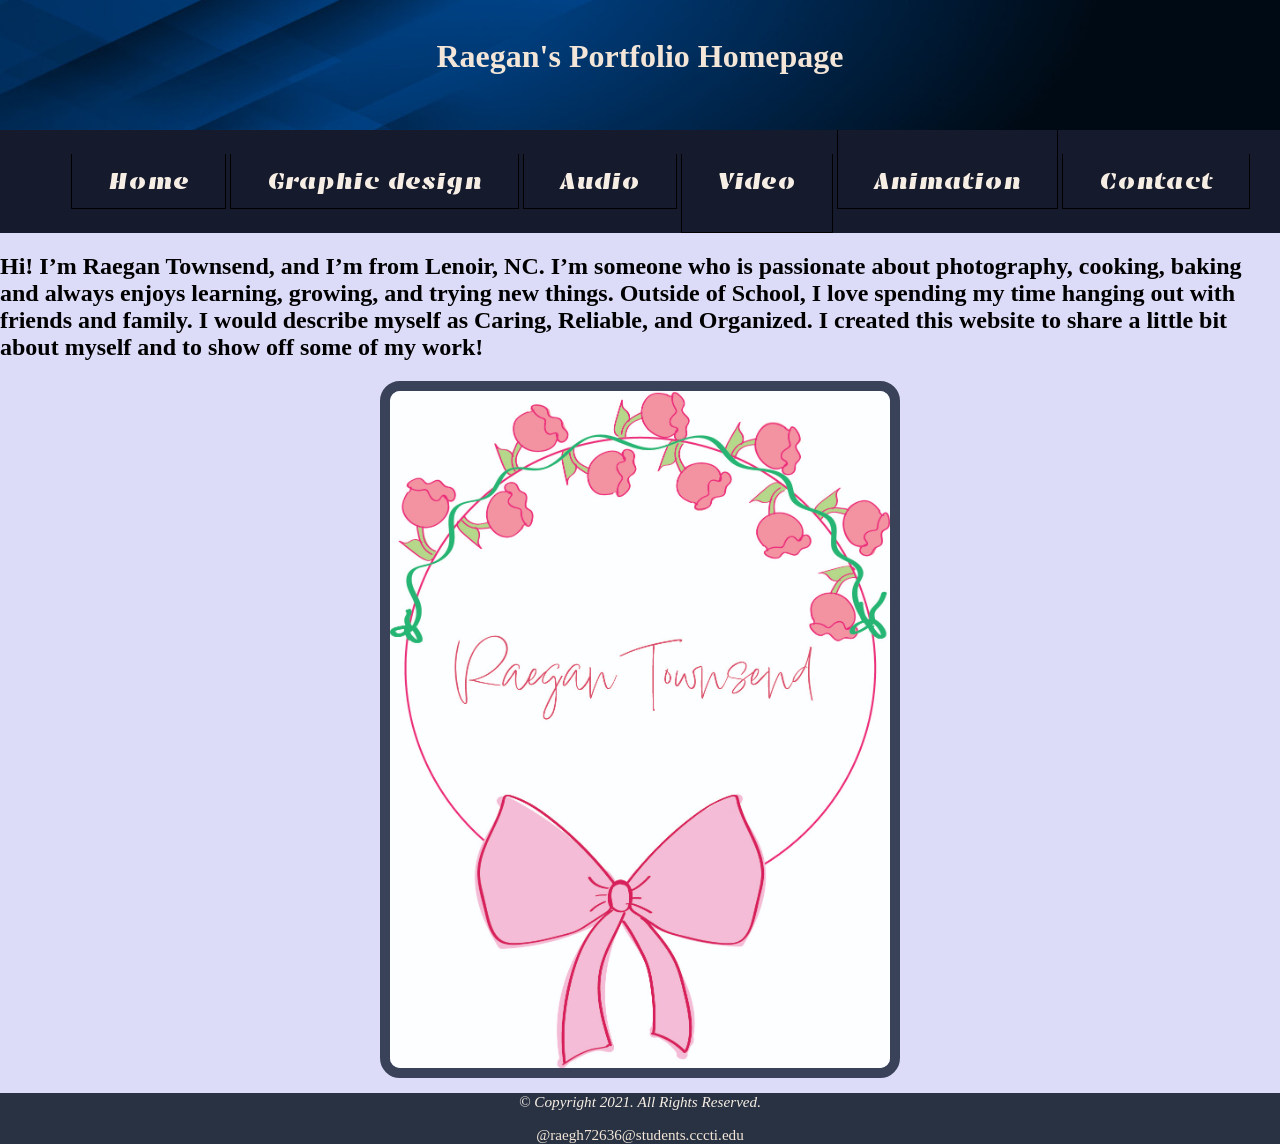
<file: index.html>
<!DOCTYPE html>

<!-- Student Name:Raegan Townsend
File Name:homepage.html
Date:08/26/2026></Student-->

<html lang="en">
<head>
<link rel="stylesheet" href="css/style.css">
<title>Raegan's Portfolio</title>
<meta charset="UTF-8">
<meta name="viewport" content="width=device-width" initial-scale="1.0">
<link rel="preconnect" href="https://fonts.googleapis.com">
<link rel="preconnect" href="https://fonts.gstatic.com" crossorigin>
<link href="https://fonts.googleapis.com/css2?family=Emblema+One&family=Lora:ital,wght@0,400..700;1,400..700&family=Playfair+Display:ital,wght@0,400..900;1,400..900&display=swap" rel="stylesheet">
</head>
<div id="wrapper"></div>
<body>
 <header><h1>Raegan's Portfolio Homepage </h1></header>
<a href><img src="images/banner.jpg" alt="banner" class="banner"></a>

</header>

 <nav>
  
 <ul>
  <li> <a href="index.html">Home</a></li>
    <li> <a href="graphic.html">Graphic design</a> </li>
    <li> <a href="audio.html">Audio</a> </li>
    <li> <a href="video.html">Video<a> </li>
    <li> <a href="animation.html">Animation</a> </li>
    <li> <a href="contact.html">Contact</a> </li>
  </ul> 

 </nav>
 <h2>Hi! I’m Raegan Townsend, and I’m from Lenoir, NC. I’m someone who is passionate about photography, cooking, baking 
  and always enjoys learning, growing, and trying new things. Outside of
  School, I love spending my time hanging out with friends and family. I would describe myself as Caring, Reliable, and Organized.
   I created this website to share a little bit about myself and to show off some of my work!
 </h2>

    
<center><img src="images/Townsend_R_Logo.jpg" alt="Logo" width="500px" div class="meow"></center>
    <footer>
   
  <p><i>&copy;  Copyright 2021. All Rights Reserved.</i></p>
  
    <a href="mailto:contact @raegh72636@students.cccti.edu">@raegh72636@students.cccti.edu</a>
</footer>
</body>
</div>
</html>
</file>
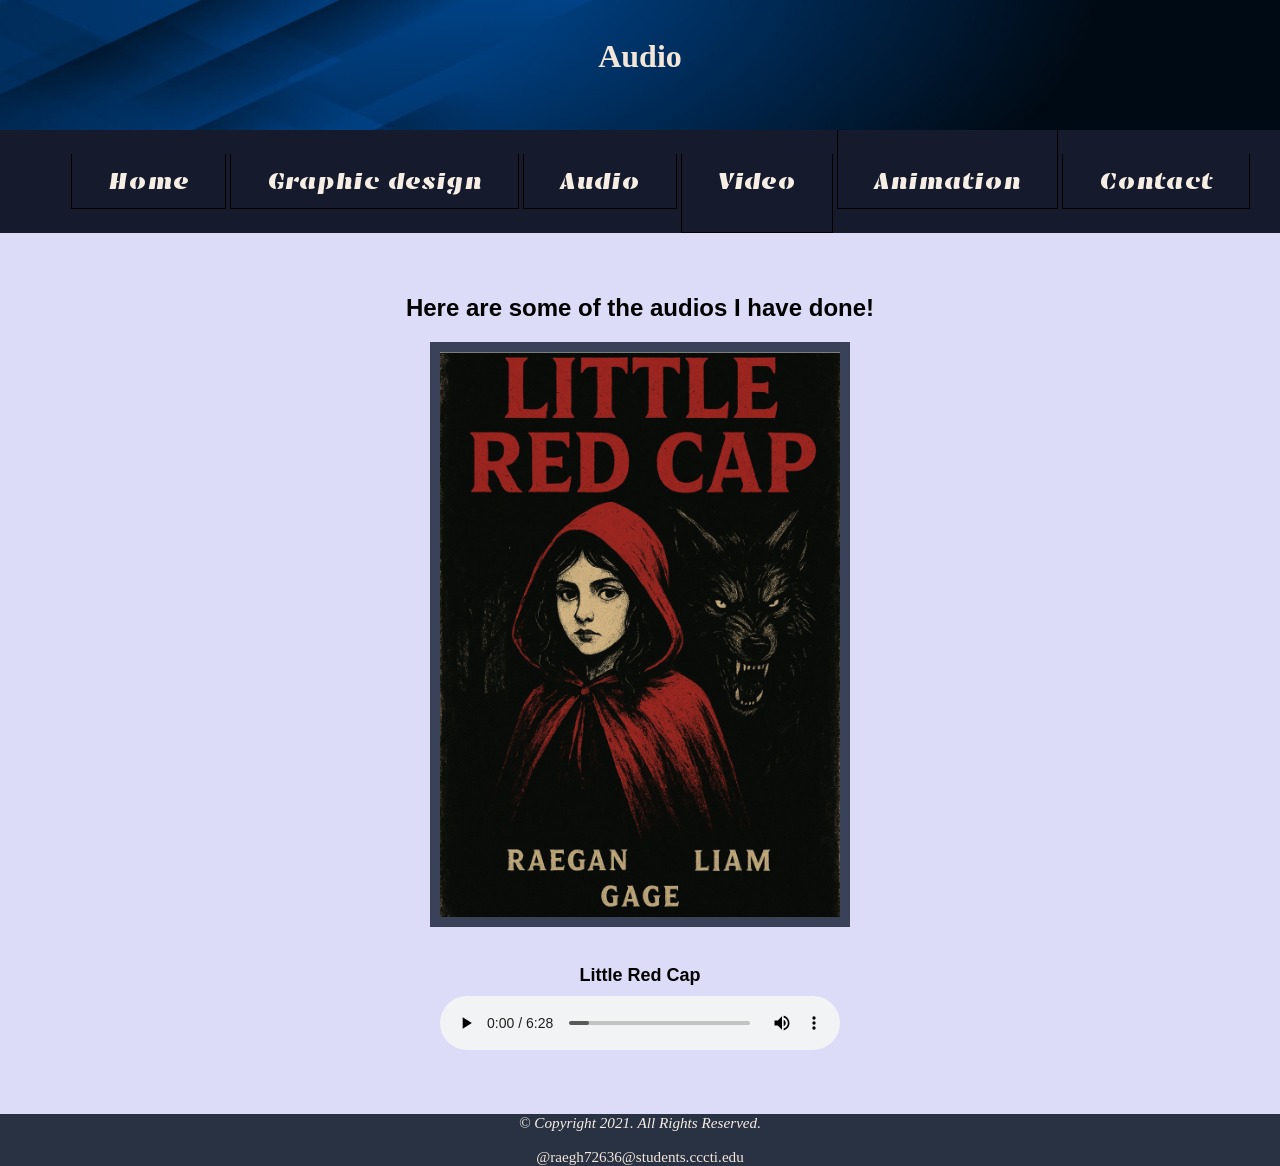
<file: audio.html>
<!DOCTYPE html>

<!-- Student Name:Raegan Townsend
File Name:audio.html
Date:10/05/2026></Student-->

<html lang="en">
<head>

<title>Audio</title>
<meta charset="UTF-8">
<meta name="viewport" content="width=device-width" initial-scale="1.0">
<link rel="stylesheet" href="css/style.css">
<link rel="preconnect" href="https://fonts.googleapis.com">
<link rel="preconnect" href="https://fonts.gstatic.com" crossorigin>
<link href="https://fonts.googleapis.com/css2?family=Emblema+One&family=Lora:ital,wght@0,400..700;1,400..700&family=Playfair+Display:ital,wght@0,400..900;1,400..900&display=swap" rel="stylesheet">
<img src="images/banner.jpg" alt="banner" class="banner">
</head>


<body>
 <header><h1>Audio</h1></header>
 <nav>
 <ul>
  <li> <a href="index.html">Home</a></li>
    <li> <a href="graphic.html">Graphic design</a> </li>
    <li> <a href="audio.html">Audio</a> </li>
    <li> <a href="video.html">Video<a> </li>
    <li> <a href="animation.html">Animation</a> </li>
    <li> <a href="contact.html">Contact</a> </li>
  </ul> 


 </nav>

<main>
<div id="graphic design">
<center><h2>Here are some of the audios I have done!</h2></center>
   <center><img style="border-style: solid; border-width: 10px; border-color: rgb(58, 66, 89);" img src="images/Red Riding Hood.png" alt="Cook Book Magazine " width="400px"></center>
  
  <center><div class="audio-player">
    <p>Little Red Cap</p>

    <audio controls>
        <source src="audio/Little Red Riding Hood_Final.mp3" type="audio/mpeg">
        Your browser does not support audio.
    </audio>
</div></center>

</div>
</main>
    
    

   <footer>
   
  <p><i>&copy;  Copyright 2021. All Rights Reserved.</i></p>
  
    <a href="mailto:contact @raegh72636@students.cccti.edu">@raegh72636@students.cccti.edu</a>
</footer>
</body>
</html>
</file>
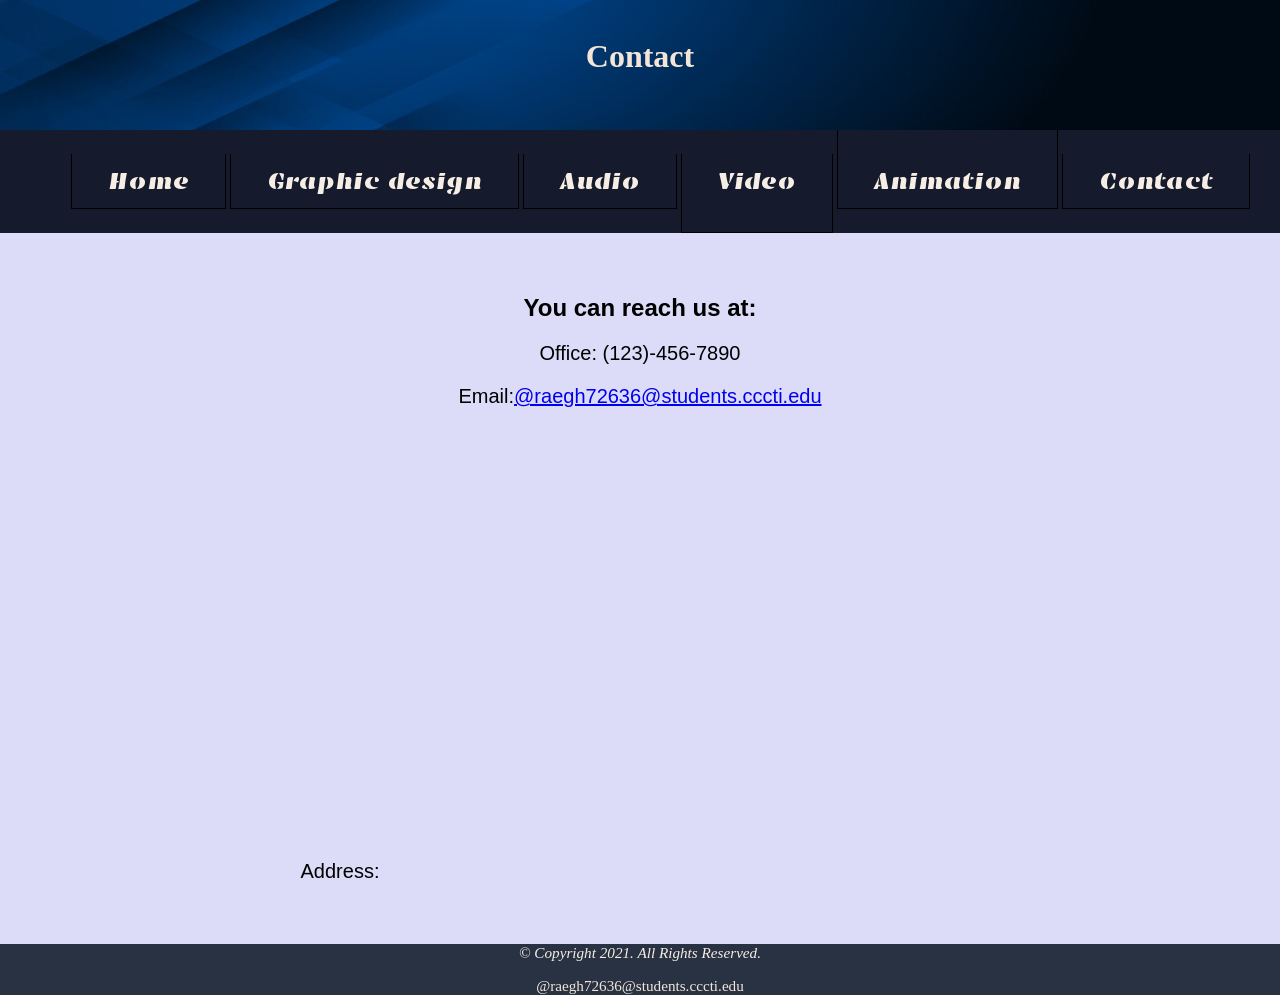
<file: contact.html>
<!DOCTYPE html>

<!-- Student Name:Raegan Townsend
File Name:contact.html
Date:08/26/2026></Student-->

<html lang="en">
<head>

<title>Contact</title>
<meta charset="UTF-8">
<meta name="viewport" content="width=device-width" initial-scale="1.0">
<link rel="stylesheet" href="css/style.css">
<link rel="preconnect" href="https://fonts.googleapis.com">
<link rel="preconnect" href="https://fonts.gstatic.com" crossorigin>
<link href="https://fonts.googleapis.com/css2?family=Emblema+One&family=Lora:ital,wght@0,400..700;1,400..700&family=Playfair+Display:ital,wght@0,400..900;1,400..900&display=swap" rel="stylesheet">
<img src="images/banner.jpg" alt="banner" class="banner">
</head>
  


<body>
 <header><h1>Contact</h1></header>
 <nav>
  <ul>
  <li> <a href="index.html">Home</a></li>
    <li> <a href="graphic.html">Graphic design</a> </li>
    <li> <a href="audio.html">Audio</a> </li>
    <li> <a href="video.html">Video<a> </li>
    <li> <a href="animation.html">Animation</a> </li>
    <li> <a href="contact.html">Contact</a> </li>
  </ul>  
 </nav>

<main>
<center><div id="info">
   <h2>You can reach us at:</h2>
    <p> Office: (123)-456-7890</p>
    <p>Email:<a href="mailto:@raegh72636@students.cccti.edu">@raegh72636@students.cccti.edu</a></p>
    
    
    <p>Address:<iframe src="https://www.google.com/maps/embed?pb=!1m18!1m12!1m3!1d3233.7734576492194!2d-81.48647008778117!3d35.85455812031732!2m3!1f0!2f0!3f0!3m2!1i1024!2i768!4f13.1!3m3!1m2!1s0x8850df852ecc5195%3A0xb2024cbc4bb504ed!2sCaldwell%20Community%20College%20and%20Technical%20Institute!5e0!3m2!1sen!2sus!4v1788525782443!5m2!1sen!2sus" width="600" height="450" style="border:0;" allowfullscreen="" loading="lazy" referrerpolicy="strict-origin-when-cross-origin"></iframe> </p>
</div></center>
</main>
    

   <footer>
   
  <p><i>&copy;  Copyright 2021. All Rights Reserved.</i></p>
  
    <a href="mailto:contact @raegh72636@students.cccti.edu">@raegh72636@students.cccti.edu</a>
</footer>
</body>
</html>
</file>
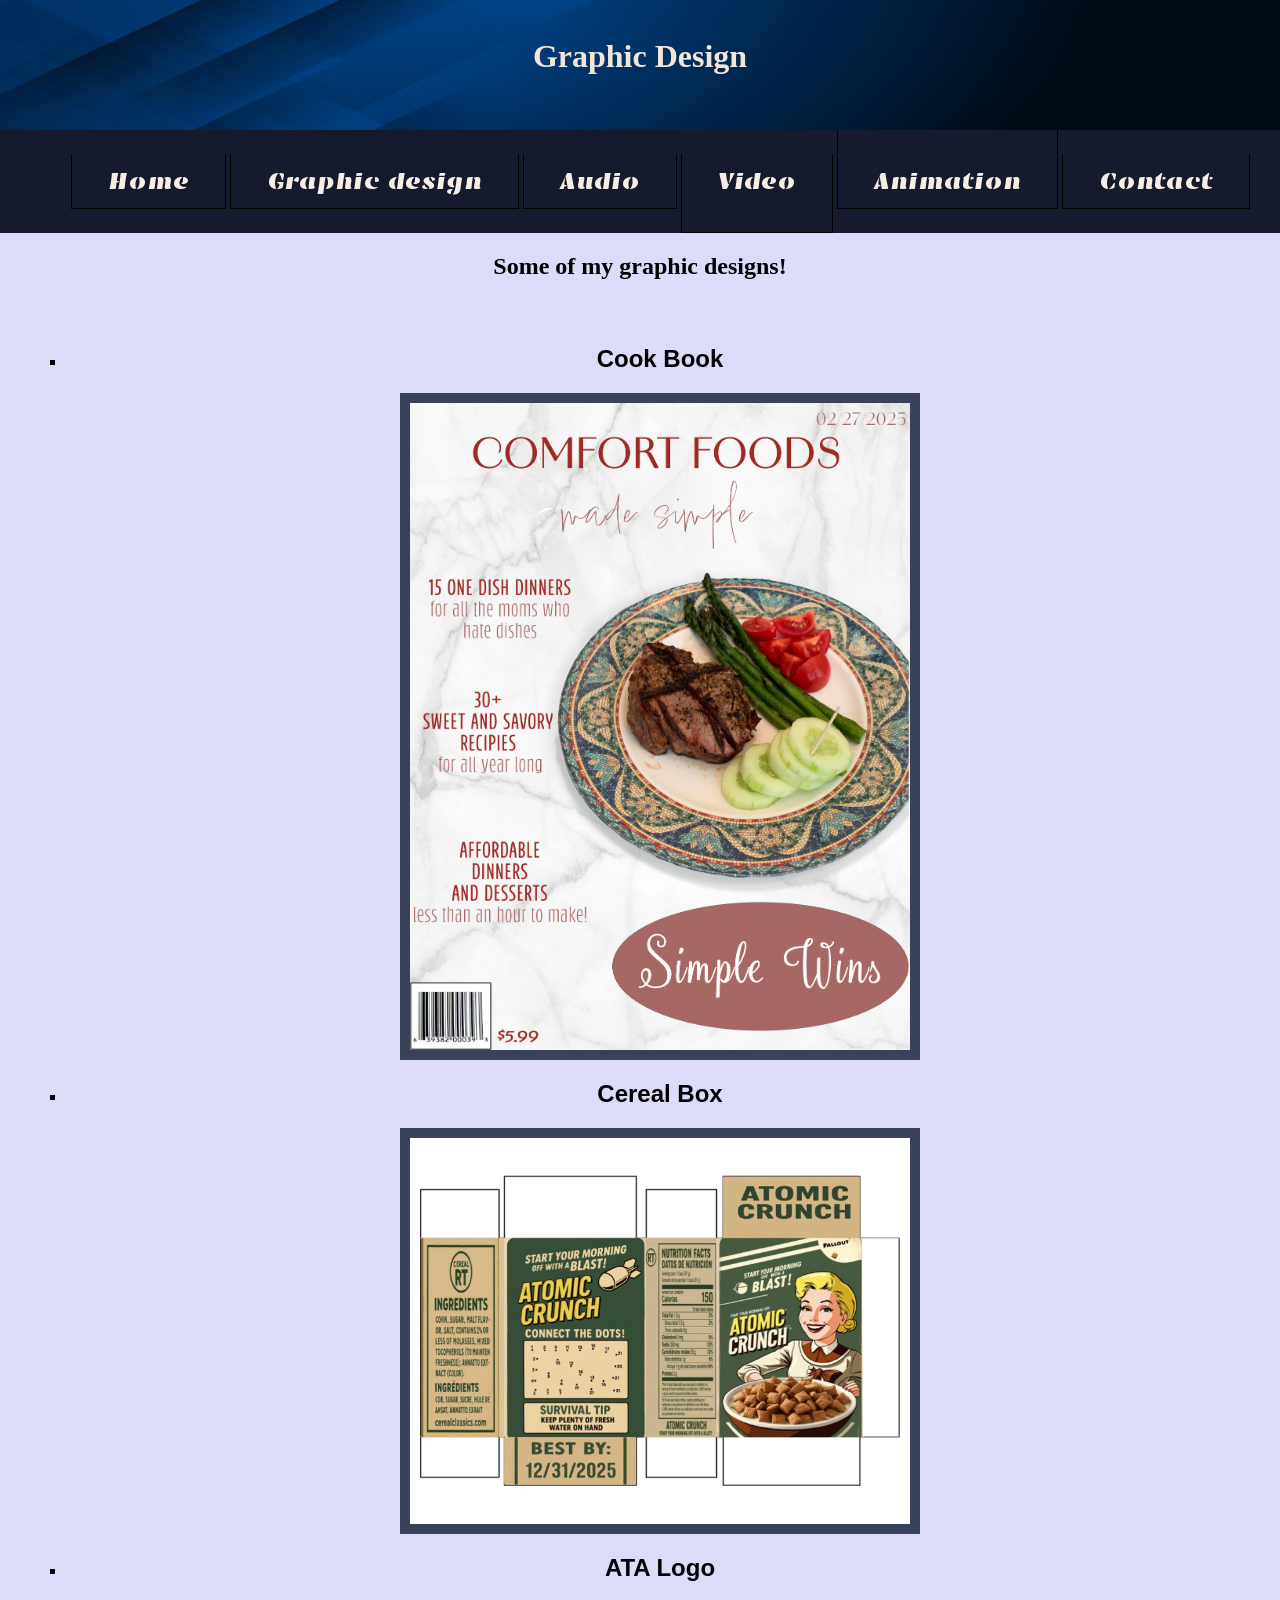
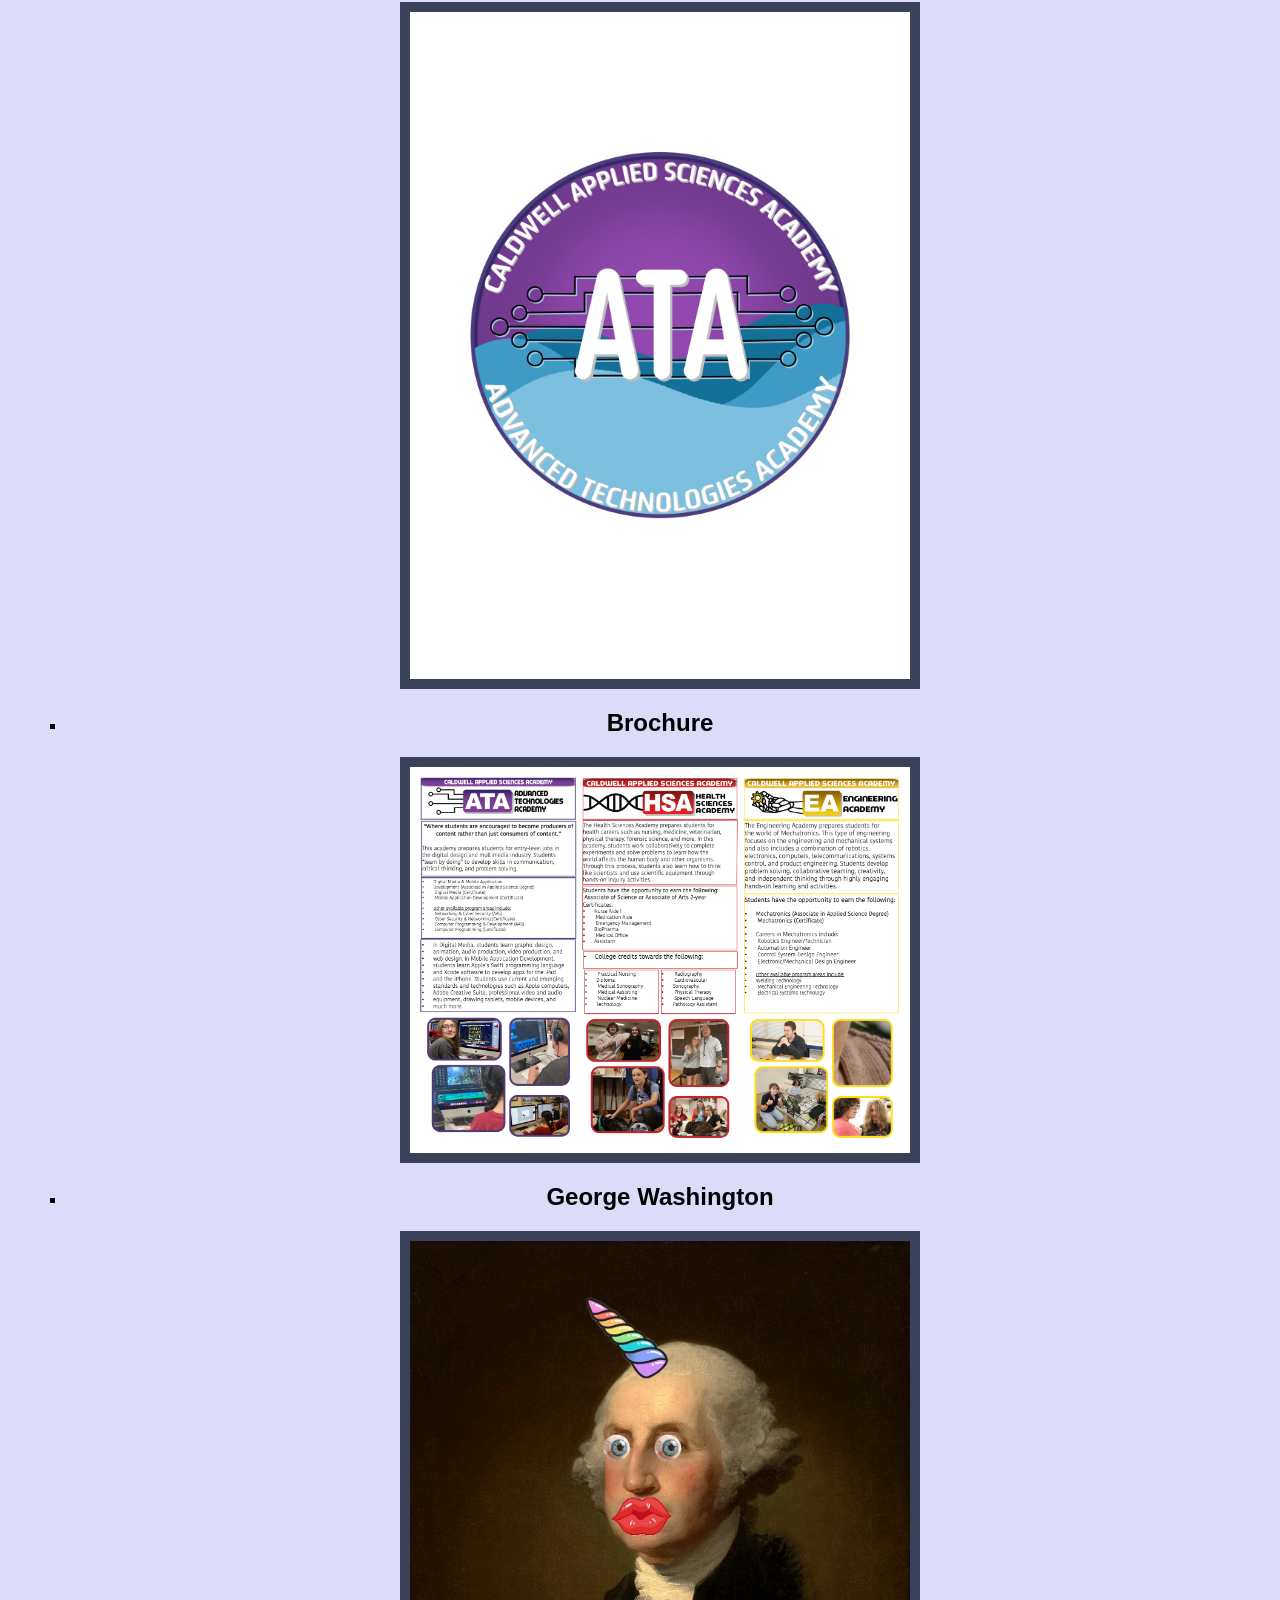
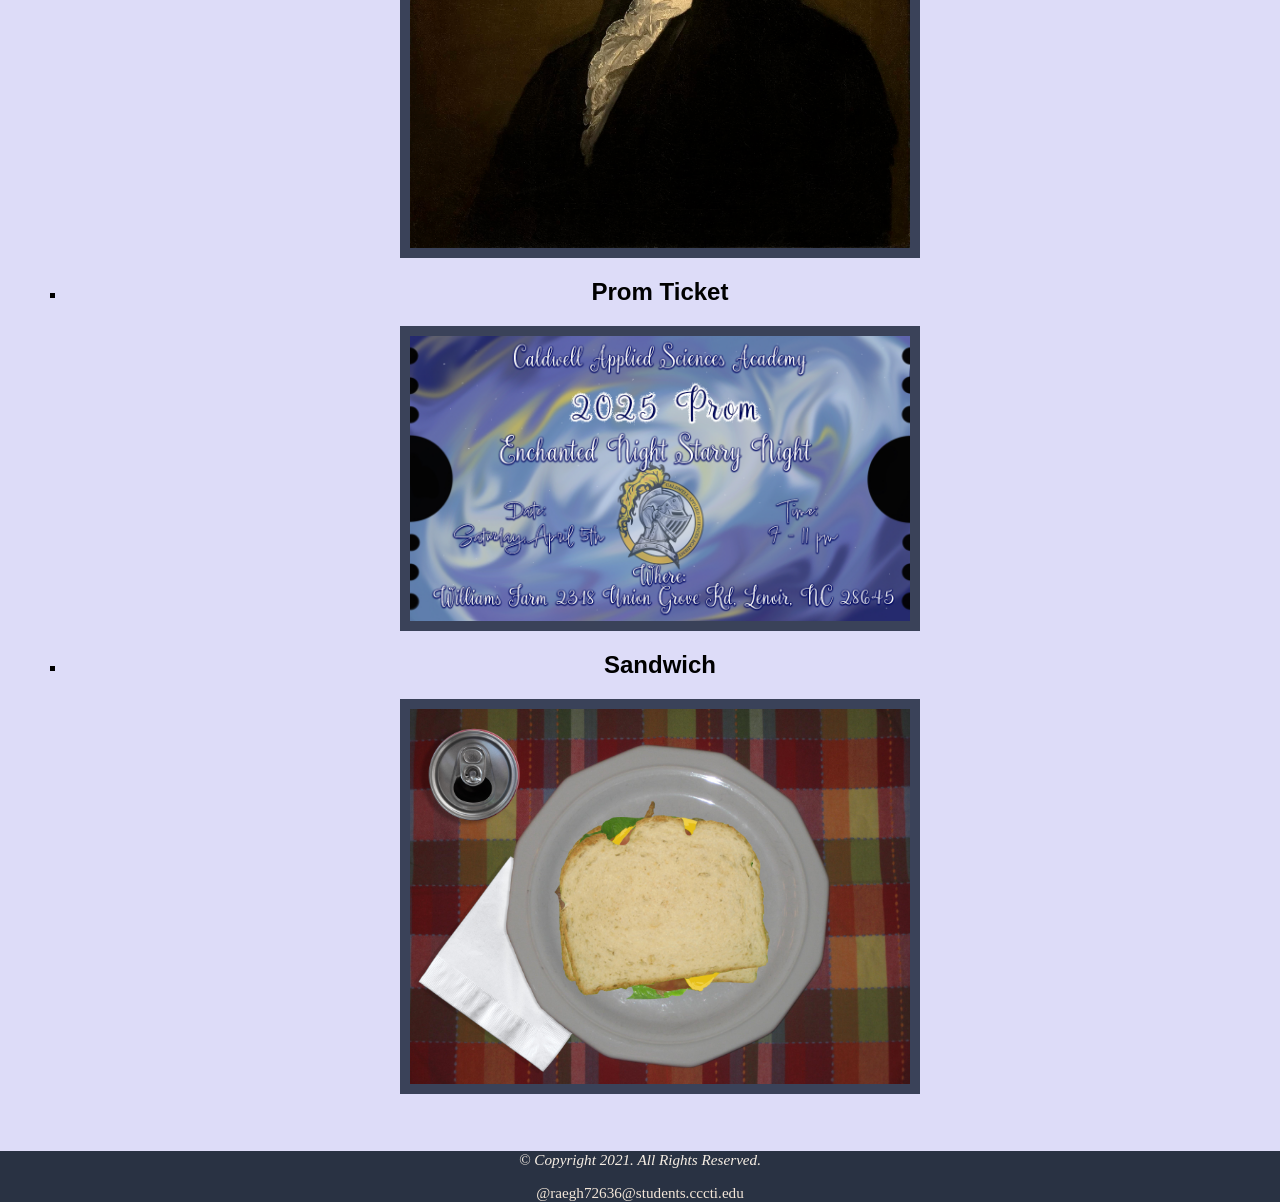
<file: graphic.html>
<!DOCTYPE html>

<!-- Student Name:Raegan Townsend
File Name:graphic.html
Date:09/04/2026></Student-->

<html lang="en">
<head>

<title>Graphic Design</title>
<meta charset="UTF-8">
<meta name="viewport" content="width=device-width" initial-scale="1.0">
<link rel="preconnect" href="https://fonts.googleapis.com">
<link rel="preconnect" href="https://fonts.gstatic.com" crossorigin>
<link href="https://fonts.googleapis.com/css2?family=Emblema+One&family=Lora:ital,wght@0,400..700;1,400..700&family=Playfair+Display:ital,wght@0,400..900;1,400..900&display=swap" rel="stylesheet">
<link rel="stylesheet" href="css/style.css">

</head>

 <header>
    <img src="images/banner.jpg" alt="banner" class="banner">
    <h1>Graphic Design</h1></header>

 <nav>
   <ul>
  <li> <a href="index.html">Home</a></li>
    <li> <a href="graphic.html">Graphic design</a> </li>
    <li> <a href="audio.html">Audio</a> </li>
    <li> <a href="video.html">Video<a> </li>
    <li> <a href="animation.html">Animation</a> </li>
    <li> <a href="contact.html">Contact</a> </li>
  </ul> 
</nav>
    
 </nav>
    <center><h2>Some of my graphic designs!</h2></center>
   
    
   <main>
<div id="graphic design">
<center>
    <ul>
    <li><h2>Cook Book</h2></li>
    <img style="border-style: solid; border-width: 10px; border-color: rgb(58, 66, 89);" img src="images/Townsend_R_Magazine.jpg" alt="Cook Book Magazine " width="500px">
    <li><h2>Cereal Box</h2></li>
    <img style="border-style: solid; border-width: 10px; border-color: rgb(58, 66, 89);" img src="images/Townsend_R_Box.jpg" alt="Cereal Box" width="500px">
       <li><h2>ATA Logo</h2></li>
    <img style="border-style: solid; border-width: 10px; border-color: rgb(58, 66, 89);" img src="images/ATAshirt.jpg" alt="ATA logo" width="500px">
    <li><h2>Brochure</h2></li>
    <img style="border-style: solid; border-width: 10px; border-color: rgb(58, 66, 89);" img src="images/Townsend_R_Brochure.png" alt="CASA Brochure" width="500px">
    <li><h2>George Washington</h2></li>
    <img style="border-style: solid; border-width: 10px; border-color: rgb(58, 66, 89);" img src="images/Townsend_R_GW.jpg" alt="George Washington" width="500px">
    <li><h2>Prom Ticket</h2></li>  
    <img style="border-style: solid; border-width: 10px; border-color: rgb(58, 66, 89);" img src="images/Townsend_R_Ticket.jpg" alt="Prom Ticket" width="500px">
    <li><h2>Sandwich</h2></li>
    <img style="border-style: solid; border-width: 10px; border-color: rgb(58, 66, 89);" img src="images/townsendR_sandwich.jpg" alt="Sandwich" width="500px">
 
  </center>
</ul>

</div>
</main>

      <footer>
   
  <p><i>&copy;  Copyright 2021. All Rights Reserved.</i></p>
  
    <a href="mailto:contact @raegh72636@students.cccti.edu">@raegh72636@students.cccti.edu</a>
</footer>
</body>
</html>
</file>
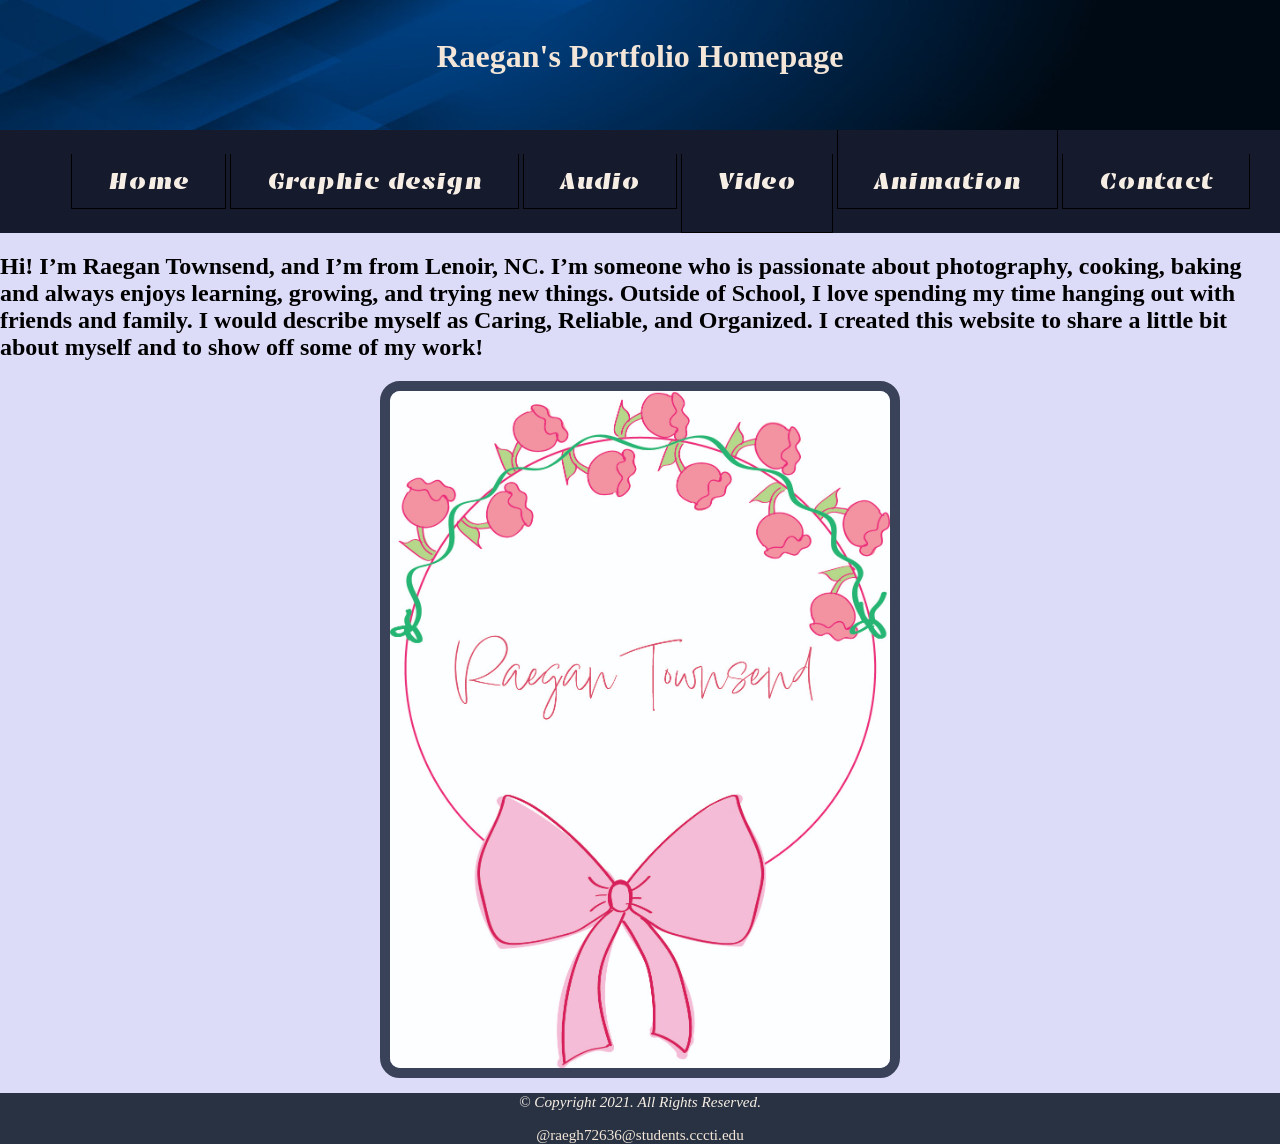
<file: homepage.html>
<!DOCTYPE html>

<!-- Student Name:Raegan Townsend
File Name:homepage.html
Date:08/26/2026></Student-->

<html lang="en">
<head>
<link rel="stylesheet" href="css/style.css">
<title>Raegan's Portfolio</title>
<meta charset="UTF-8">
<meta name="viewport" content="width=device-width" initial-scale="1.0">
<link rel="preconnect" href="https://fonts.googleapis.com">
<link rel="preconnect" href="https://fonts.gstatic.com" crossorigin>
<link href="https://fonts.googleapis.com/css2?family=Emblema+One&family=Lora:ital,wght@0,400..700;1,400..700&family=Playfair+Display:ital,wght@0,400..900;1,400..900&display=swap" rel="stylesheet">
</head>
<div id="wrapper"></div>
<body>
 <header><h1>Raegan's Portfolio Homepage </h1></header>
<a href><img src="images/banner.jpg" alt="banner" class="banner"></a>

</header>

 <nav>
  
 <ul>
  <li> <a href="homepage.html">Home</a></li>
    <li> <a href="graphic.html">Graphic design</a> </li>
    <li> <a href="audio.html">Audio</a> </li>
    <li> <a href="video.html">Video<a> </li>
    <li> <a href="animation.html">Animation</a> </li>
    <li> <a href="contact.html">Contact</a> </li>
  </ul> 

 </nav>
 <h2>Hi! I’m Raegan Townsend, and I’m from Lenoir, NC. I’m someone who is passionate about photography, cooking, baking 
  and always enjoys learning, growing, and trying new things. Outside of
  School, I love spending my time hanging out with friends and family. I would describe myself as Caring, Reliable, and Organized.
   I created this website to share a little bit about myself and to show off some of my work!
 </h2>

    
<center><img src="images/Townsend_R_Logo.jpg" alt="Logo" width="500px" div class="meow"></center>
    <footer>
   
  <p><i>&copy;  Copyright 2021. All Rights Reserved.</i></p>
  
    <a href="mailto:contact @raegh72636@students.cccti.edu">@raegh72636@students.cccti.edu</a>
</footer>
</body>
</div>
</html>
</file>
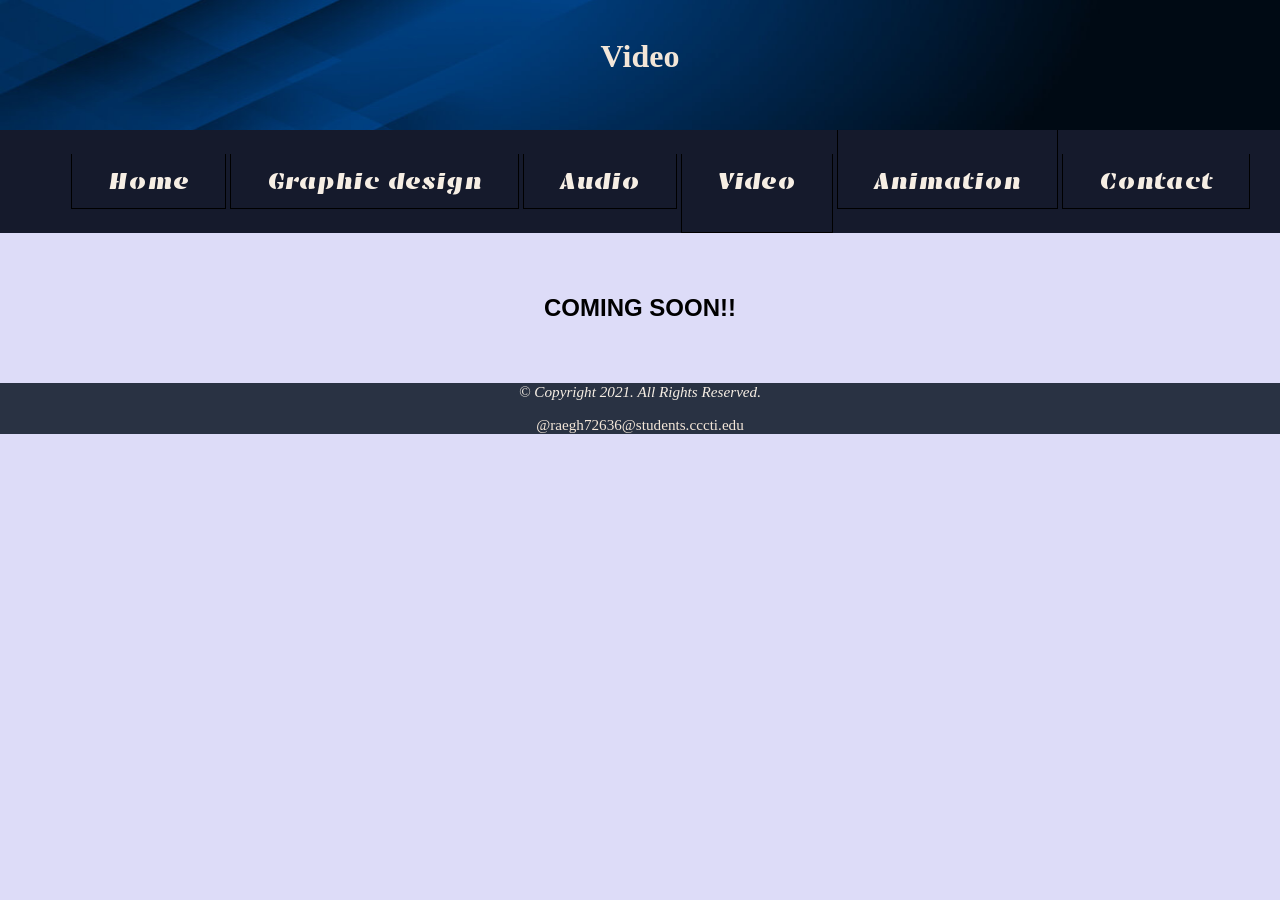
<file: video.html>
<!DOCTYPE html>

<!-- Student Name:Raegan Townsend
File Name:video.html
Date:09/24/2026></Student-->

<html lang="en">
<head>

<title>Animation</title>
<meta charset="UTF-8">
<meta name="viewport" content="width=device-width" initial-scale="1.0">
<link rel="stylesheet" href="css/style.css">
<link rel="preconnect" href="https://fonts.googleapis.com">
<link rel="preconnect" href="https://fonts.gstatic.com" crossorigin>
<link href="https://fonts.googleapis.com/css2?family=Emblema+One&family=Lora:ital,wght@0,400..700;1,400..700&family=Playfair+Display:ital,wght@0,400..900;1,400..900&display=swap" rel="stylesheet">
<img src="images/banner.jpg" alt="banner" class="banner">
</head>


<body>
 <header><h1>Video</h1></header>
 <nav>
 <ul>
  <li> <a href="index.html">Home</a></li>
    <li> <a href="graphic.html">Graphic design</a> </li>
    <li> <a href="audio.html">Audio</a> </li>
    <li> <a href="video.html">Video<a> </li>
    <li> <a href="animation.html">Animation</a> </li>
    <li> <a href="contact.html">Contact</a> </li>
  </ul> 

 </nav>

<main>
<div id="graphic design">
<center><h2>COMING SOON!!</h2></center>
</div>
</main>

    

   <footer>
   
  <p><i>&copy;  Copyright 2021. All Rights Reserved.</i></p>
  
    <a href="mailto:contact @raegh72636@students.cccti.edu">@raegh72636@students.cccti.edu</a>
</footer>
</body>
</html>
</file>
<file: css/style.css>
/*
Author: Raegan Townsend
File Name: style.css
Date: 09/17/2026 
*/

/* CSS Reset - it resets all of my selectors */ 

body, header, nav, main, footer, img, h1, h3 {
padding: 0;
border: 0;
margin: 0;
}

/*Style rules to show mobile class and hide tab-desk
class*/
.mobile{
   display:block;

}
.tab-desk{
   display: none;
}


header {
   padding: 3%;
   text-align: center;
}

img{
    max-width: 100%;
    display: flex;
   align-items: center;     
   flex-direction: column;
}

body {
        display: block;
        align-items: center;     
        flex-direction: column;
        background-color: #9e9ced58;

      }
nav {
   background-color: #151a2c;
   max-height: fit-content;
}

nav ul {
  list-style-type: none ;
  text-align: center ;
}

nav li {
   display:block;
   font-size: 1.5em;
   font-family:"Emblema One", system-ui;
   font-weight: 400;
   font-style: normal;
   border-style: solid;
   border-width: 0.5px;
}

nav li a {
   display: block;
  color: #f6eee4; 
padding: 0.5em 2em;
text-decoration: none;
}
/* Style rules for main content area */

main{
   padding: 2%;
   font-family: Verdana, Arial, sans-serif;
}

main p {
   font-size: 1.25em;
}

main h3 {
   padding-top: 2%;
}

main ul {
   list-style-type: square;
}

/* Style rules for class and id selectors */

.link {
   color: #3d3d58;
   text-decoration: none;
   font-weight: bold;
   font-style: italic;
}

.action {
   font-size: 1.75em;
   font-weight: bold;
   text-align: center;
}

#contact {
   text-align: center;
}

/* style rules for footer content */

footer {
   text-align: center;
   font-size: 0.95em;
   background-color: #293243;
   color: #f6eee4;
   width: 100%
}

footer a {
   color: #f3e6d8;
   text-decoration: none;

}

.banner {
   position: absolute;
   top: 0;
   left: 0;
   width: 100vw;
   height: 200px;
   z-index: -1;
}

h1{ 
   color: #f3e6d8;
}
.meow {
   border-radius: 20px;
   border-style: solid; 
   border-width: 10px; 
   border-color: rgb(58, 66, 89);
   
}


/* Media Query for Tablet Viewport */

@media screen and (min-width: 620px), print {

/*Tablet Viewport: Show tab-desk class, hide mobile class*/
.tab-desk {
   display:block;
}

.mobile{ 
   display:none;
}

/*Media Query for Large Desktop Viewports.*/
@media screen and (min-width: 1921px) {
   body{
      background: linear-gradient (#f6eee4 to #78593a);
   }

   #wrapper {
      width: 1920px;
      margin-top: 0%;
      margin-bottom: 0%;
      margin-left: auto;
      margin-right: auto;
   }

 
}

/*Tablet Viewport: Style rules for nav area*/

nav li{
   border-top:none;
   display: inline-block;
   font-size: 1.25em;
}

nav li a{
   padding:0.5;
}
}

/* Media Query for Desktop Viewport.*/

@media screen and (min-width: 1000px), print{
   /*Desktop Viewport:Style rules for nav area*/
   nav li{
      font-size: 1.5em;
      
   }

   nav li a{
      padding-top: 0.5em;
      padding-bottom: 0.5em;
      padding-left: 1.5em;
      padding-right: 1.5em;
   }

   nav li a:hover{
      background-color: #f6eee4;
      color: #151a2c;

   }

   /*Desktop Viewport:Style rules for main content*/

   #info ul{
      margin-left: 5%;
   }
}

.audio-player {
    text-align: center;
    margin: 30px left;
    padding: 20px;
    max-width: 400px;
}

.audio-player p {
    font-size: 18px;
    font-weight: bold;
    margin-bottom: 10px;
}

.audio-player audio {
    width: 100%;
}
</file>
